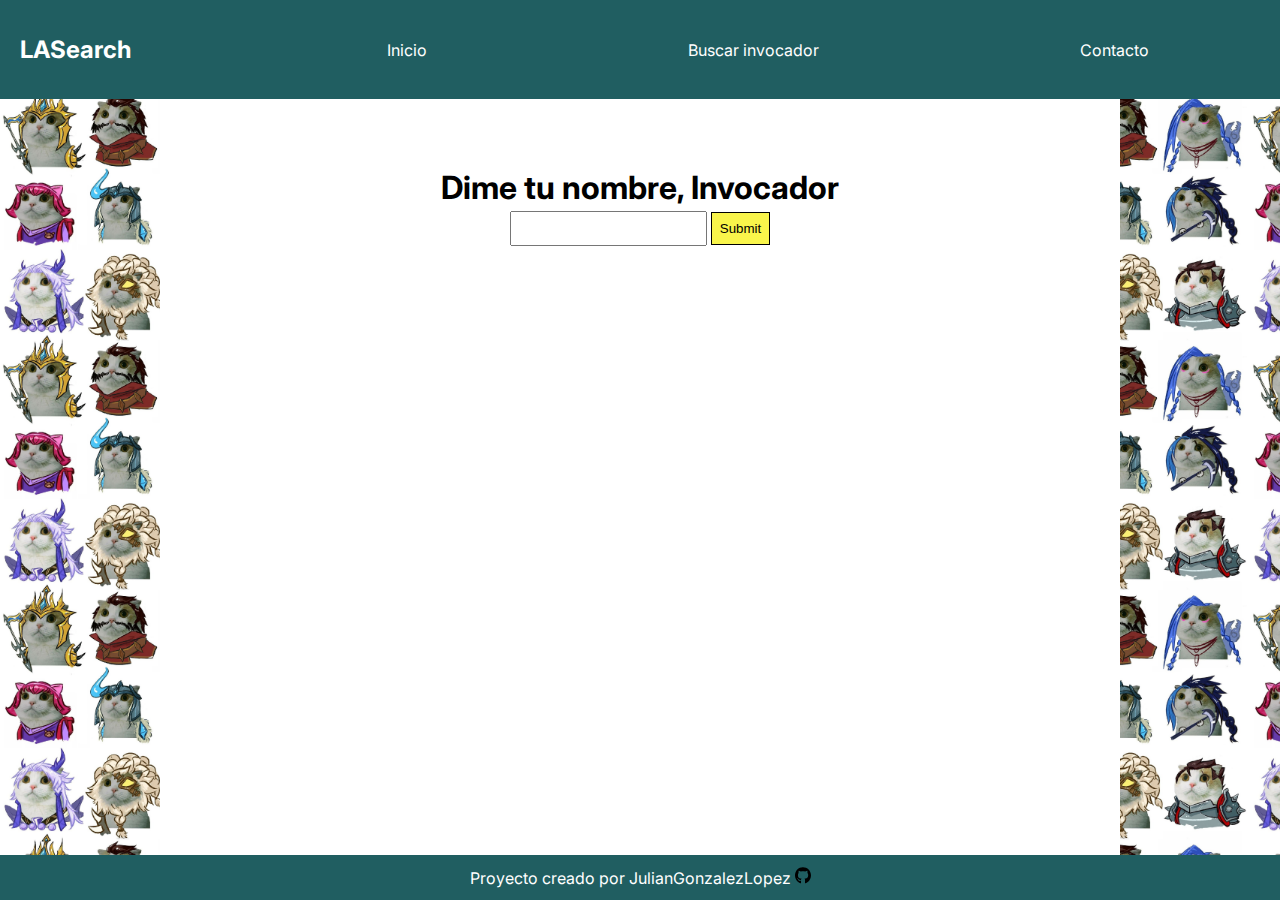
<file: index.html>
<!DOCTYPE html>
<html lang="en">
<head>
    <meta charset="UTF-8">
    <meta http-equiv="X-UA-Compatible" content="IE=edge">
    <meta name="viewport" content="width=device-width, initial-scale=1.0">
    <link rel="stylesheet" href="styles.css">
    <link rel="stylesheet" href="style_index.css">
    <link rel="preconnect" href="https://fonts.googleapis.com">
    <link rel="preconnect" href="https://fonts.gstatic.com" crossorigin>
    <link href="https://fonts.googleapis.com/css2?family=Inter:wght@300&display=swap" rel="stylesheet">
    <title>LASearch</title>
</head>
<body>

    <header>
        <h2>LASearch</h2>
        <nav>
            <ul id="menu-ul">
                <li><a href="home.html">Inicio</a></li>
                <li><a href="index.html">Buscar invocador</a></li>
                <li><a href="contact.html">Contacto</a></li>
            </ul>
            <p id="menu-btn">MENU</p>
        </nav>
    </header>
    
    <main>
        <section id="summoner_input_holder">
            <h1>Dime tu nombre, Invocador</h1>
            <div>
                <input type="text" id="summoner_input" tabindex="1">
                <input type="submit" id="search-btn" tabindex="2">
            </div>
        </section>
        <div id="summoner_display_main">
            <div id="summoner_display">
                <img id="summoner_image" src="imagenes/amarillo.png" alt="Imagen perfil de usuario">
                <ul>
                    <li></li>
                    <li></li>
                    <li></li>
                    <li></li>
                    <li></li>
                </ul>
            </div>
            <div id="summoner_display_history">
                <table>
                    <thead>
                        <th>Invocado</th>
                        <th>K</th>
                        <th>D</th>
                        <th>A</th>
                        <th>Resultado</th>
                    </thead>
                    <tbody>

                    </tbody>
                </table>
            </div>
        </div>
    </main>
    <footer>
        <p>Proyecto creado por <a href="https://github.com/JulianGonzalezLopez/proyecto/tree/master">JulianGonzalezLopez <img class="logo-github" src="imagenes/github.svg" alt=""> </a></p>
    </footer>
    <script src="app.js"></script>
    <script src="mobile.js"></script>
</body>
</html>
</file>
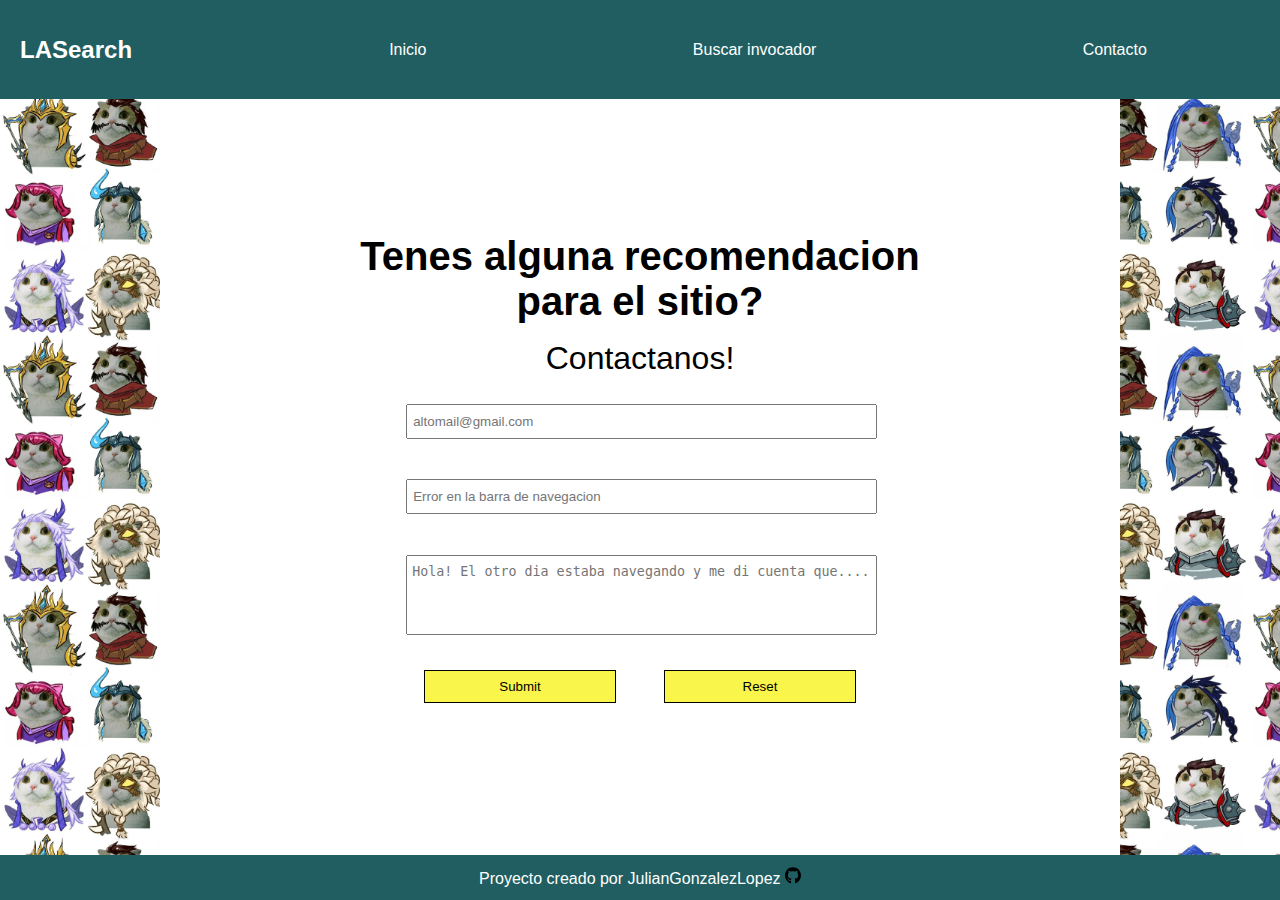
<file: contact.html>
<!DOCTYPE html>
<html lang="en">
<head>
    <meta charset="UTF-8">
    <meta http-equiv="X-UA-Compatible" content="IE=edge">
    <meta name="viewport" content="width=device-width, initial-scale=1.0">
    <link rel="stylesheet" href="styles.css">
    <link rel="stylesheet" href="style_contact.css">
    <title>LASearch</title>
</head>
<body>
    <header>
        <h2>LASearch</h2>
        <nav>
            <ul id="menu-ul">
                <li><a href="home.html">Inicio</a></li>
                <li><a href="index.html">Buscar invocador</a></li>
                <li><a href="contact.html">Contacto</a></li>
            </ul>
            <p id="menu-btn">MENU</p>
        </nav>
    </header>

    <main>
        <h1 class="text">Tenes alguna recomendacion <br> para el sitio?</h1>
        <p class="text">Contactanos!</p>
        <form action="" class="formu">
            <label for="email"><input type="email" placeholder="altomail@gmail.com"></label><br>
            <label for="tema"><input type="text" placeholder="Error en la barra de navegacion"></label><br>
            <label for="opinion"><textarea name="" id="" cols="30" rows="10" placeholder="Hola! El otro dia estaba navegando y me di cuenta que...."></textarea></label><br>
            <div>
                <input type="submit">
                <input type="reset">
            </div>
        </form>
    </main>

    <footer>
        <p>Proyecto creado por <a href="https://github.com/JulianGonzalezLopez/proyecto/tree/master">JulianGonzalezLopez <img class="logo-github" src="imagenes/github.svg" alt=""> </a></p>
    </footer>
    <script src="mobile.js"></script>

</body>
</html>
</file>
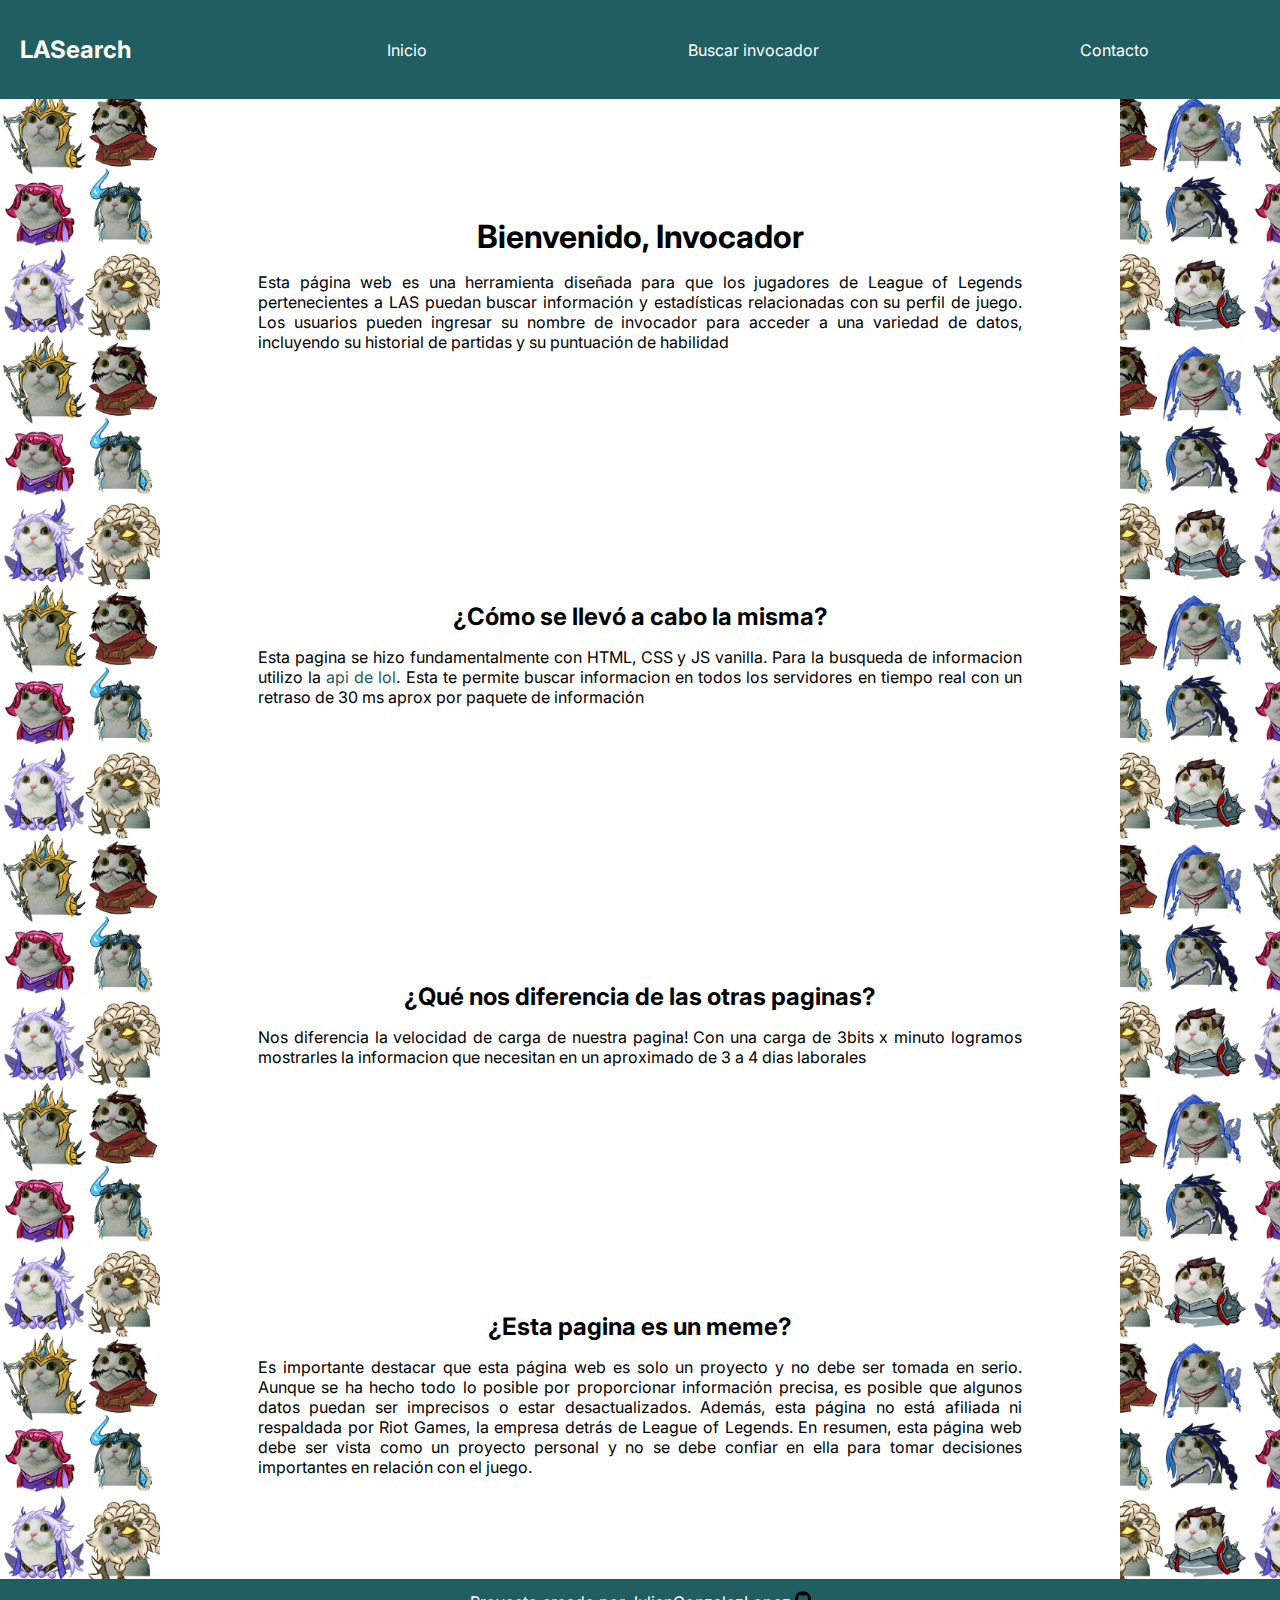
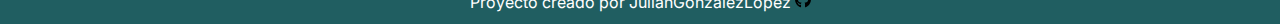
<file: home.html>
<!DOCTYPE html>
<html lang="en">

<head>
    <meta charset="UTF-8">
    <meta http-equiv="X-UA-Compatible" content="IE=edge">
    <meta name="viewport" content="width=device-width, initial-scale=1.0">
    <link rel="stylesheet" href="styles.css">
    <link rel="stylesheet" href="style_home.css">
    <link rel="preconnect" href="https://fonts.googleapis.com">
    <link rel="preconnect" href="https://fonts.gstatic.com" crossorigin>
    <link href="https://fonts.googleapis.com/css2?family=Inter:wght@300&display=swap" rel="stylesheet">
    <title>LASearch</title>
</head>

<body>

    <header>
        <h2>LASearch</h2>
        <nav>
            <ul id="menu-ul">
                <li><a href="home.html">Inicio</a></li>
                <li><a href="index.html">Buscar invocador</a></li>
                <li><a href="contact.html">Contacto</a></li>
            </ul>
            <p id="menu-btn">MENU</p>
        </nav>
    </header>

    <main>
        
        <section class="home-section">
            <h1>Bienvenido, Invocador</h1>
            <p>Esta página web es una herramienta diseñada para que los jugadores de League of Legends pertenecientes a LAS puedan buscar información y estadísticas relacionadas con su perfil de juego. Los usuarios pueden ingresar su nombre de invocador para acceder a una variedad de datos, incluyendo su historial de partidas y su puntuación de habilidad</p>
        </section>

        <section class="home-section">
            <h2>¿Cómo se llevó a cabo la misma?</h2>
            <p>Esta pagina se hizo fundamentalmente con HTML, CSS y JS vanilla. Para la busqueda de informacion utilizo la <a href="https://developer.riotgames.com/">api de lol</a>. Esta te permite buscar informacion en todos los servidores en tiempo real con un retraso de 30 ms aprox por paquete de información</p>
        </section>
        
        <section class="home-section">
            <h2>¿Qué nos diferencia de las otras paginas?</h2>
            <p>Nos diferencia la velocidad de carga de nuestra pagina! Con una carga de 3bits x minuto logramos
                mostrarles la informacion que necesitan en un aproximado de 3 a 4 dias laborales
            </p>
        </section>

        <section class="home-section">
            <h2>¿Esta pagina es un meme?</h2>
            <p>Es importante destacar que esta página web es solo un proyecto y no debe ser tomada en serio. Aunque se ha hecho todo lo posible por proporcionar información precisa, es posible que algunos datos puedan ser imprecisos o estar desactualizados. Además, esta página no está afiliada ni respaldada por Riot Games, la empresa detrás de League of Legends. En resumen, esta página web debe ser vista como un proyecto personal y no se debe confiar en ella para tomar decisiones importantes en relación con el juego.</p>
        </section>
    </main>
    <footer>
        <p>Proyecto creado por <a href="https://github.com/JulianGonzalezLopez/proyecto/tree/master">JulianGonzalezLopez <img class="logo-github" src="imagenes/github.svg" alt=""> </a></p>
    </footer>
    <script src="mobile.js"></script>
</body>

</html>
</file>
<file: styles.css>
:root{
    --not-main: #205E61;
    --main: #F9F54B;
    font-family: 'Inter', sans-serif;
}


*{
    padding: 0;
    margin: 0;
    box-sizing: border-box;
}

a{
    color: white;
    text-decoration: none;
}

body{
    background-image: url(imagenes/fondo_pag.jpg);
    background-size: 250px;
    justify-content: center;
    display: flex;
    flex-direction: column;
    align-items: center;
    width: 100%;
    min-height: 100vh;

}



header{
    width: 100%;
    height: 11vh;
    display: flex;
    flex-grow: 0;
    flex-direction: row;
    justify-content: space-between;
    align-items: center;
    background-color: var(--not-main);
}

header h2{
    width: 20vw;
    padding: 20px;
    color: white;
}



main{
    min-height: 80vh;
    width: 75vw;
    background-color: white;
    display: flex;
    flex-direction: column;
    justify-content: center;
    align-items: center;
    flex:1;
}

h1{
    font-size: 2rem;
}

footer{
    min-height: 5vh;
    height: fit-content;
    width: 100vw;
    background-color: var(--not-main);
    display: flex;
    justify-content: center;
    align-items: center;
    color: white;
    text-align: center;

}

footer > p{
    padding: 10px;
    width: 100%;
}


.logo-github{
    width: 1rem;
    height: auto;
    fill: red;
}


header nav ul{
    display: flex;
    width: 80vw;
    justify-content: space-around;
}

header nav ul li{
    list-style: none;
}

header nav ul li a{
    text-decoration: none;
    color: white;
}

#menu-btn{
    display: none;
    padding: 10px;
}

#summoner_image{
    border-radius: 50%;
    width: 100px;
    height: auto;
    visibility:hidden;
}

#summoner_input_holder{
    height: 20vh;
    width: 100%;
    display: flex;
    flex-direction: column;
    align-items: center;
    justify-content: center;
}

#summoner_display_main{
    width: 100%;
    min-height: 60vh;
    height: fit-content;
    display: flex;
    flex-direction: row;
    justify-content: space-around;
}


#summoner_display{
    display: flex;
    flex-direction: column;
    align-items: center;
    flex: 1;
}

#summoner_display_history{
    flex: 1;
}

#summoner_display_history table{
    text-align: center;
}



#summoner_display > ul{
    width: 100%;
    justify-content: center;
    text-align: center;
    padding: 0;
}

#summoner_display > ul > li{
    text-decoration: none;
    list-style: none;
    padding: 5px;
}

tr,td {
    padding: 10px;
    width: 20%;

}


@media screen and (max-width: 800px) {
    #summoner_display_main{
        flex-direction: column;
        justify-content: center;
        align-items: center;
    }

    #menu-btn{
        display: block;
        color: white;
    }
    #menu-ul{
        position: fixed;
        left: 0%;
        top: 0%;
        width: 100%;
        height: 100%;
        background-color: var(--not-main);
        flex-direction: column;
        justify-content: space-around;
        align-items: center;
        display: none;
    }

    main{
        width: 85%;
    }
    body{
        background-size: 150px;
    }
    h1{
        font-size: 1.5rem;
    }
}


@media screen and (max-width: 450px){
    body{
        background-size: 90px;
    }
    main{
        width: 95%;
    }
    h1{
        font-size: 1.3rem;
    }

}
</file>
<file: style_index.css>
:root{
    --not-main: #205E61;
    --main: #F9F54B;
    font-family: 'Inter', sans-serif;
}


#search-btn, #summoner_input{
    padding: .5rem;
}

#search-btn{
    background-color: var(--main);
    border: .1rem solid black;
}

#summoner_input_holder > h1{
    margin-bottom: .3rem;
}
</file>
<file: style_contact.css>
:root{
    --not-main: #205E61;
    --main: #F9F54B;
    font-family: 'Inter', sans-serif;
}


body{
    overflow-x: hidden;
}

.text{
    margin-bottom: 1rem;
    text-align: center;
}

h1.text{
    font-size: 2.5rem;
}

p.text{
    font-size: 2rem;
}


.formu{
    width: 50%;
    margin-bottom: 1rem;
    display: flex;
    flex-direction: column;
    justify-content: center;
    align-items: center;
}

.formu *{
    width: 100%;
    margin: .1rem;
    padding: .5rem .3rem;
}

.formu > label > *{
    width: 100%;
}

.formu textarea{
    resize: none;
    height: 5rem;
}

.formu > div{
    display: flex;
    justify-content: space-around;   
    width: 100%; 
    margin: 0;
    padding: 0;
}

.formu > div > input{
    width: 40%;
    border: .1rem solid black;
}

.formu > div > input[type=submit],input[type=reset]{
    background-color: var(--main);
}




@media screen and (max-width:600px){
    html{
        font-size: 16px;
    }
    .formu{
        width: 90%;
    }    
}
</file>
<file: style_home.css>
*{
    overflow-x: hidden;
}

main{
    min-height: 83vh;
    justify-content: space-between;
    height: fit-content;
}


.home-section{
    display: flex;
    flex-direction: column;
    justify-content: center;
    align-items: center;
    flex-grow: 1;

    text-align: justify;
    
    padding-left: 5%;
    padding-right: 5%;

    min-height: 30vh;

    margin:50px;
    }

.home-section h1, .home-section h2{
    margin-bottom: 1rem;
}

.home-section p a{
    color: #205E61;
}


@media screen and (max-width:800px){
    .home-section{
        margin-left: 10px;
        margin-right: 10px;
    }
}
</file>
